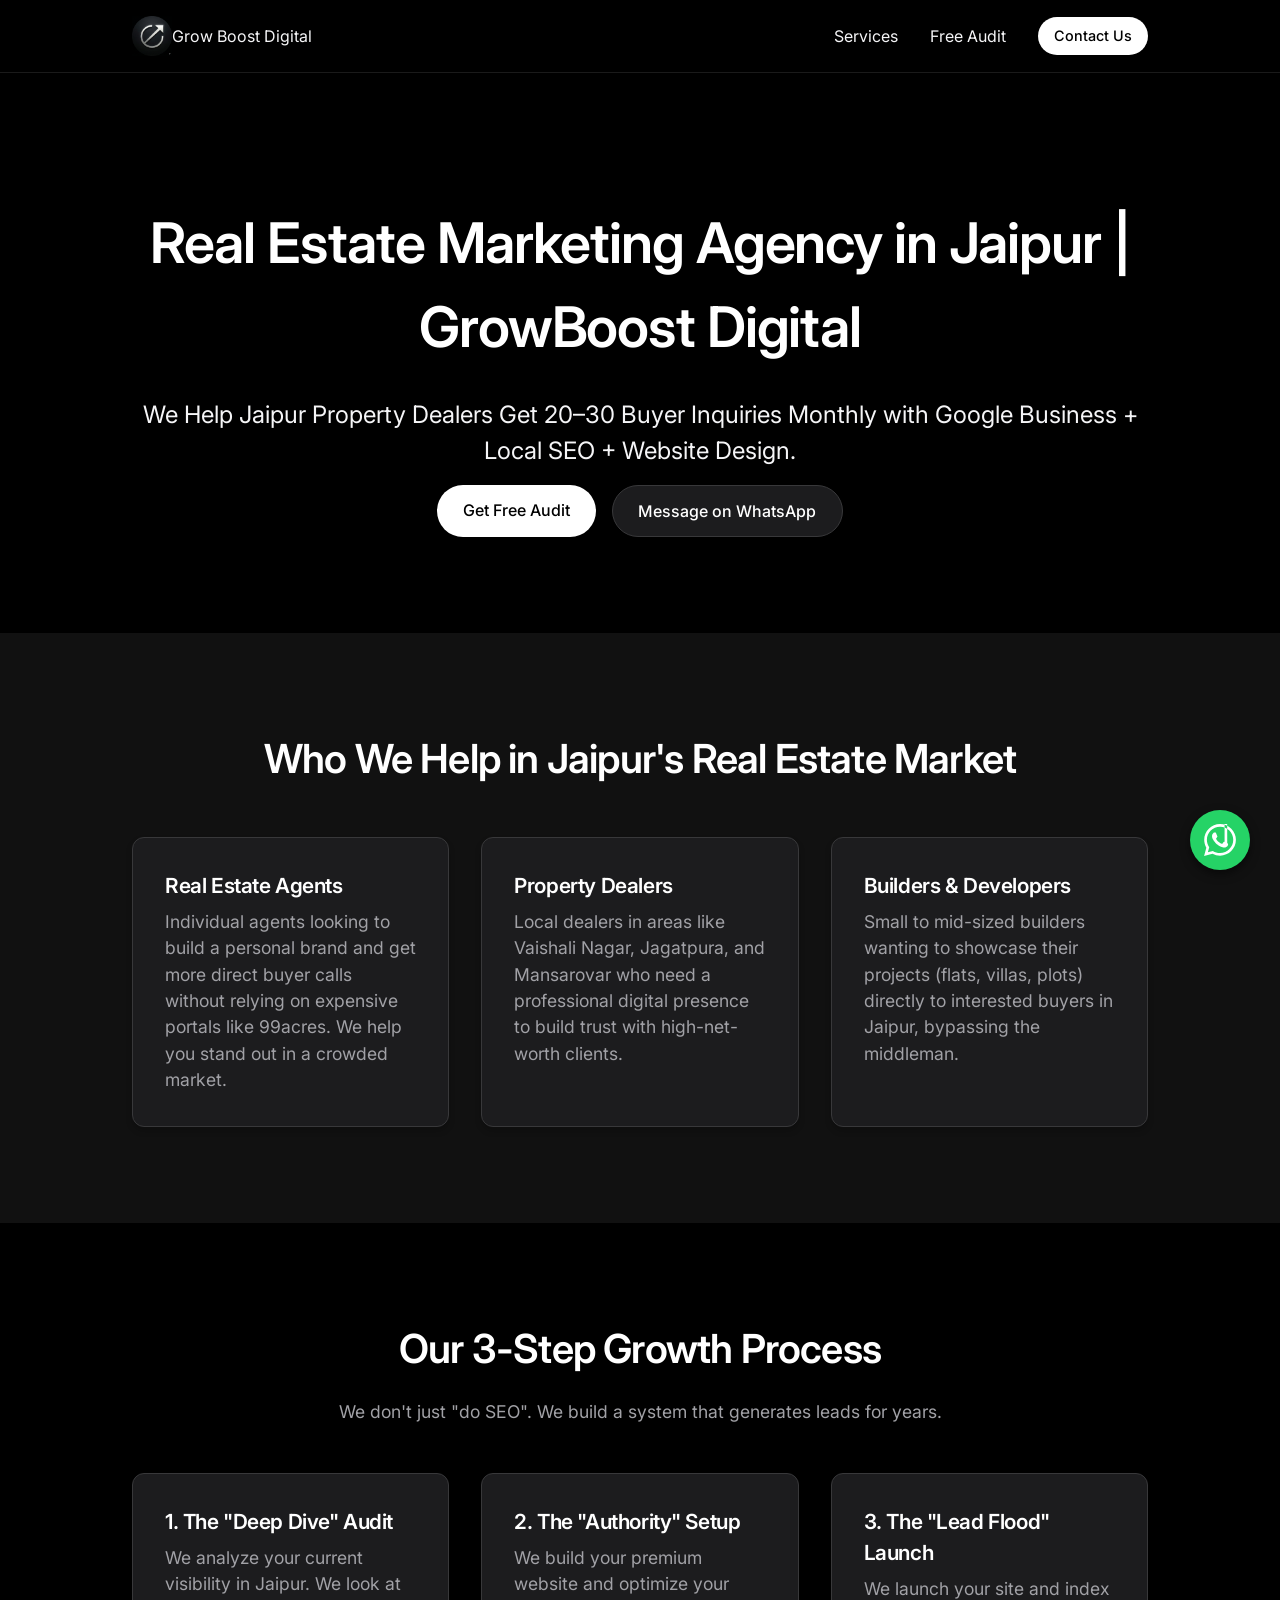
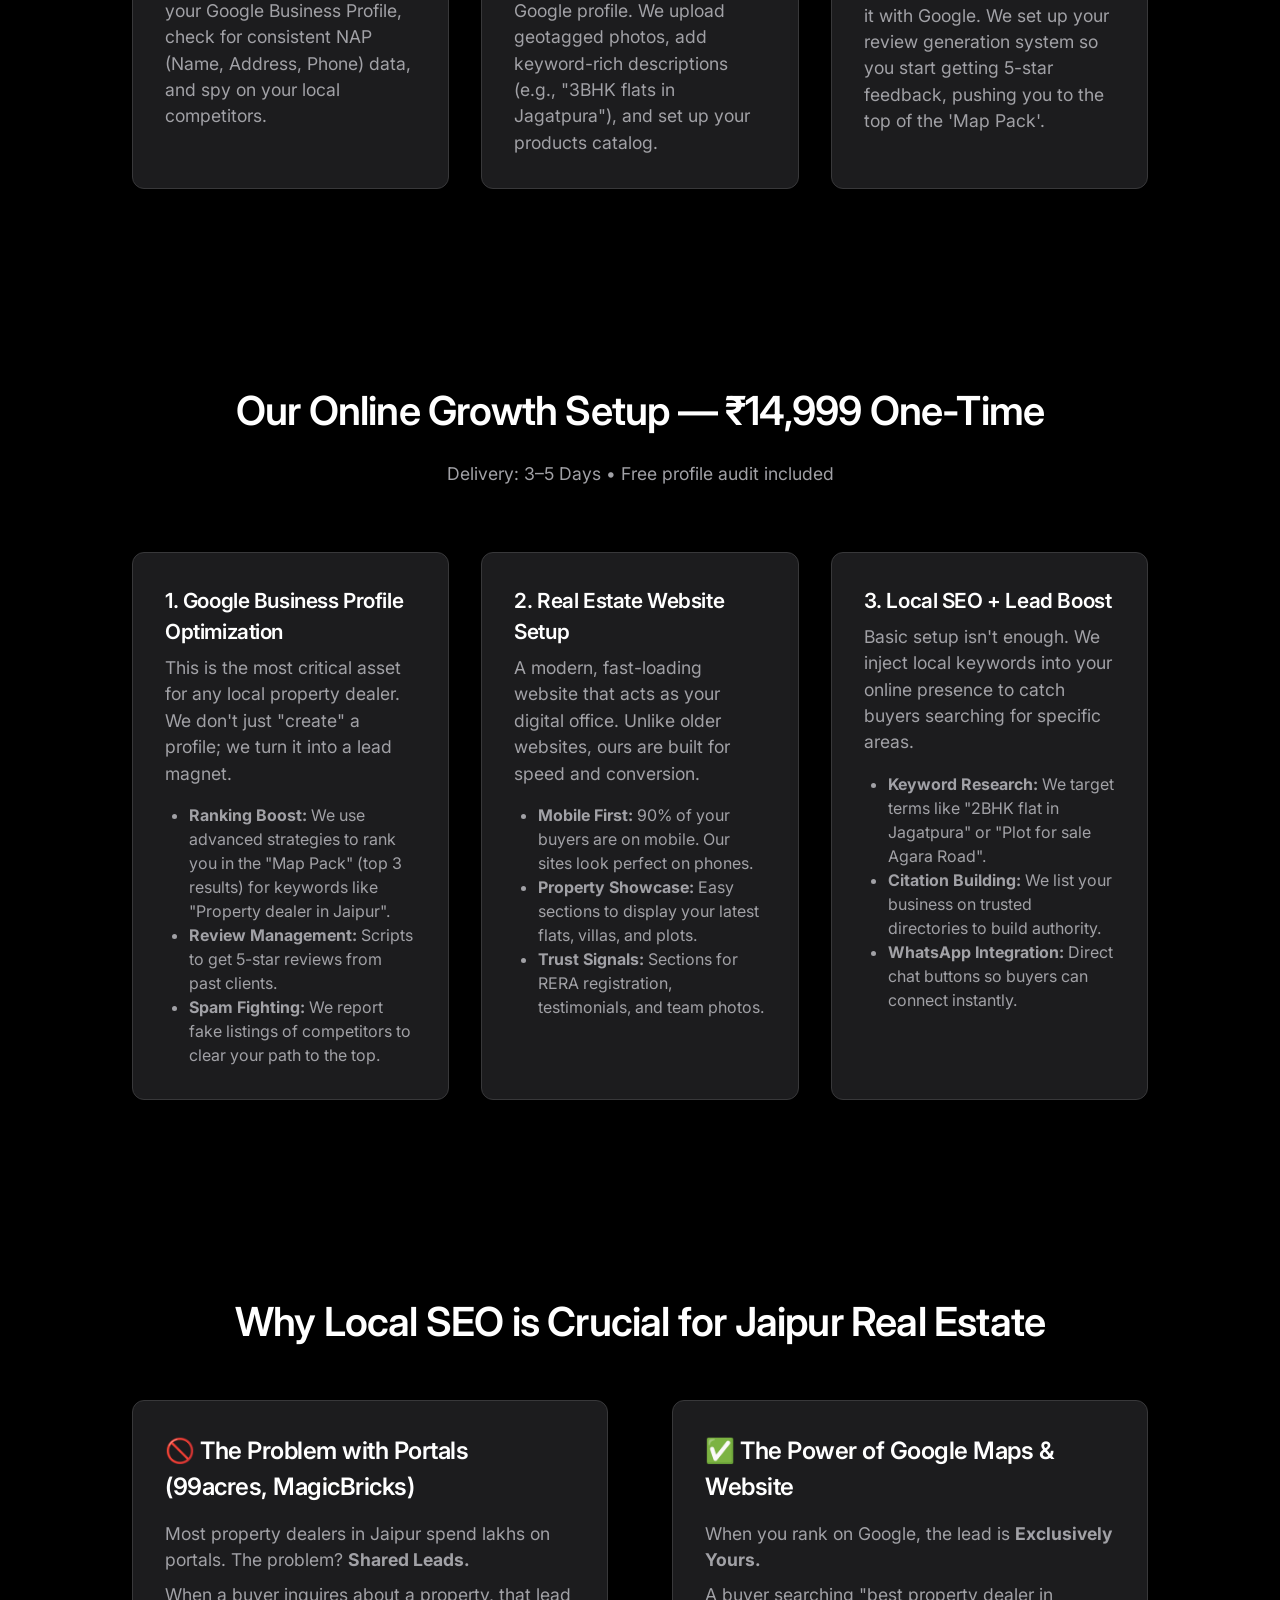
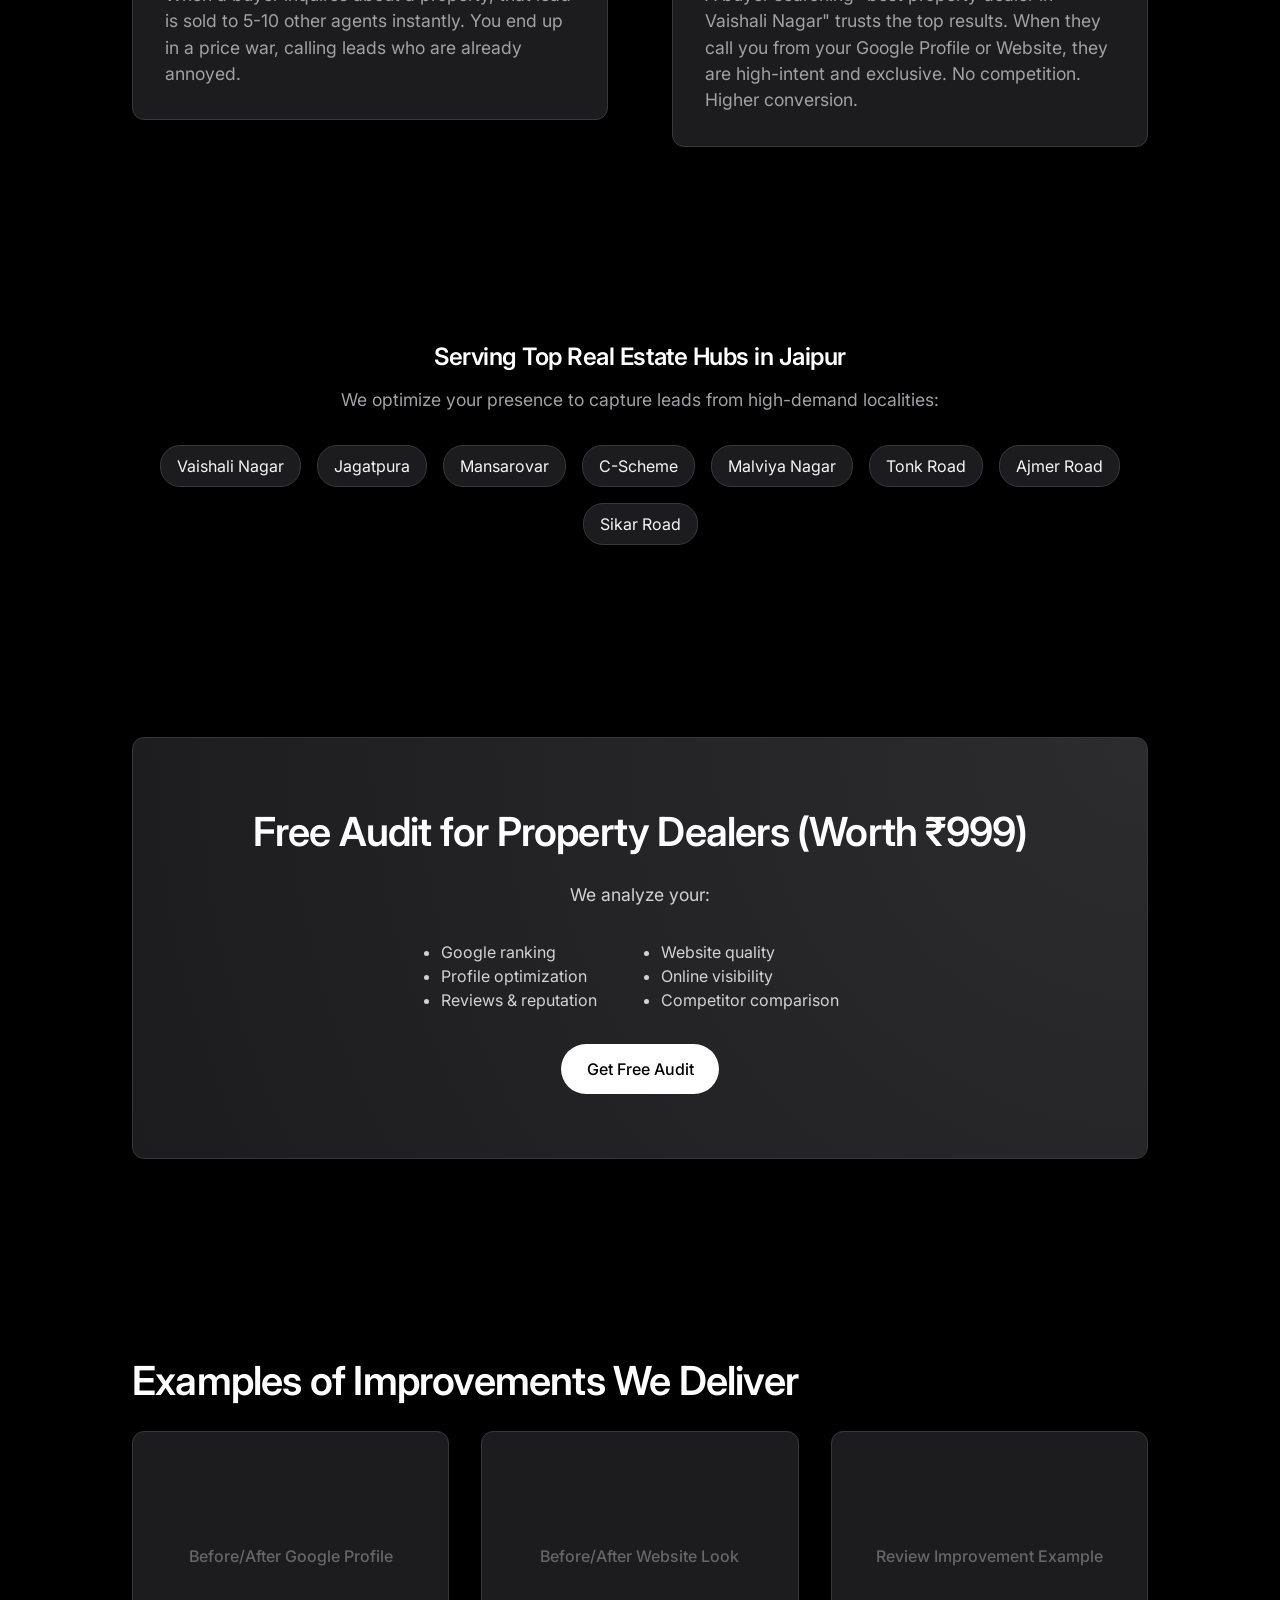
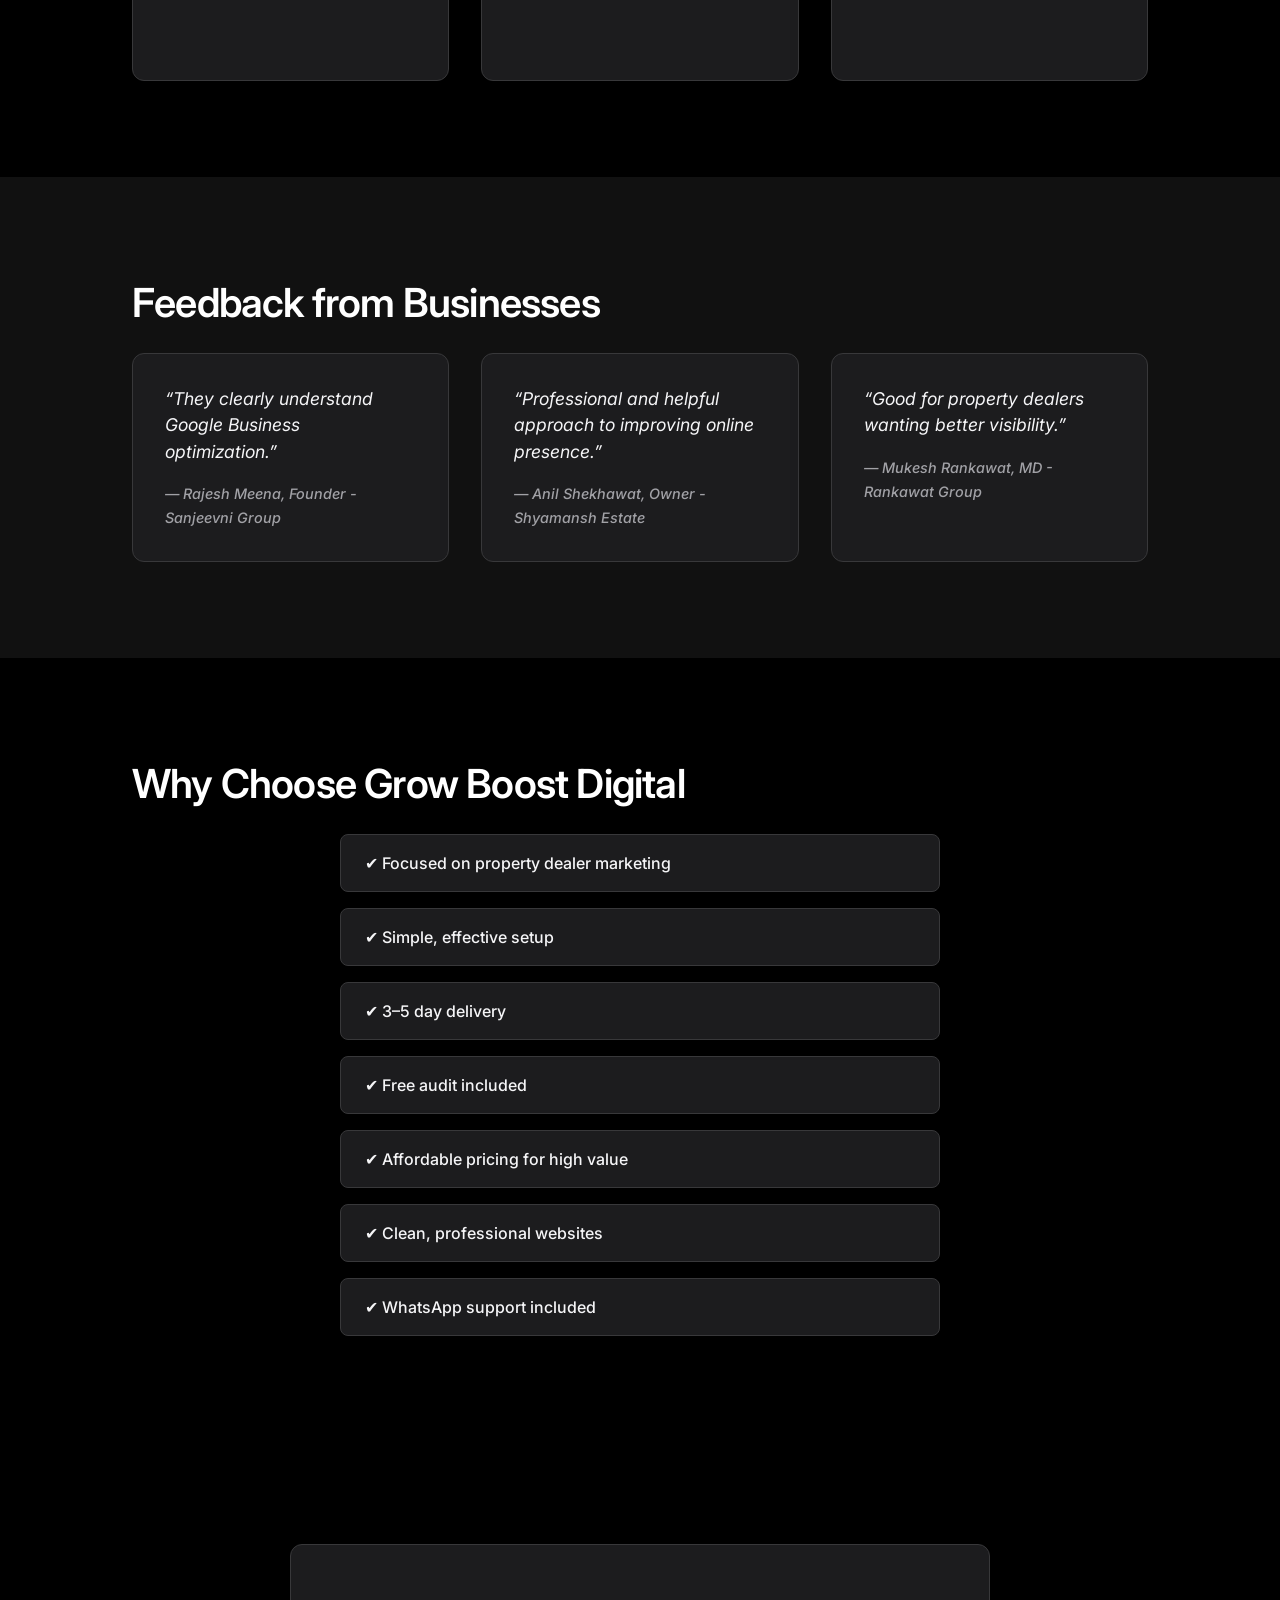
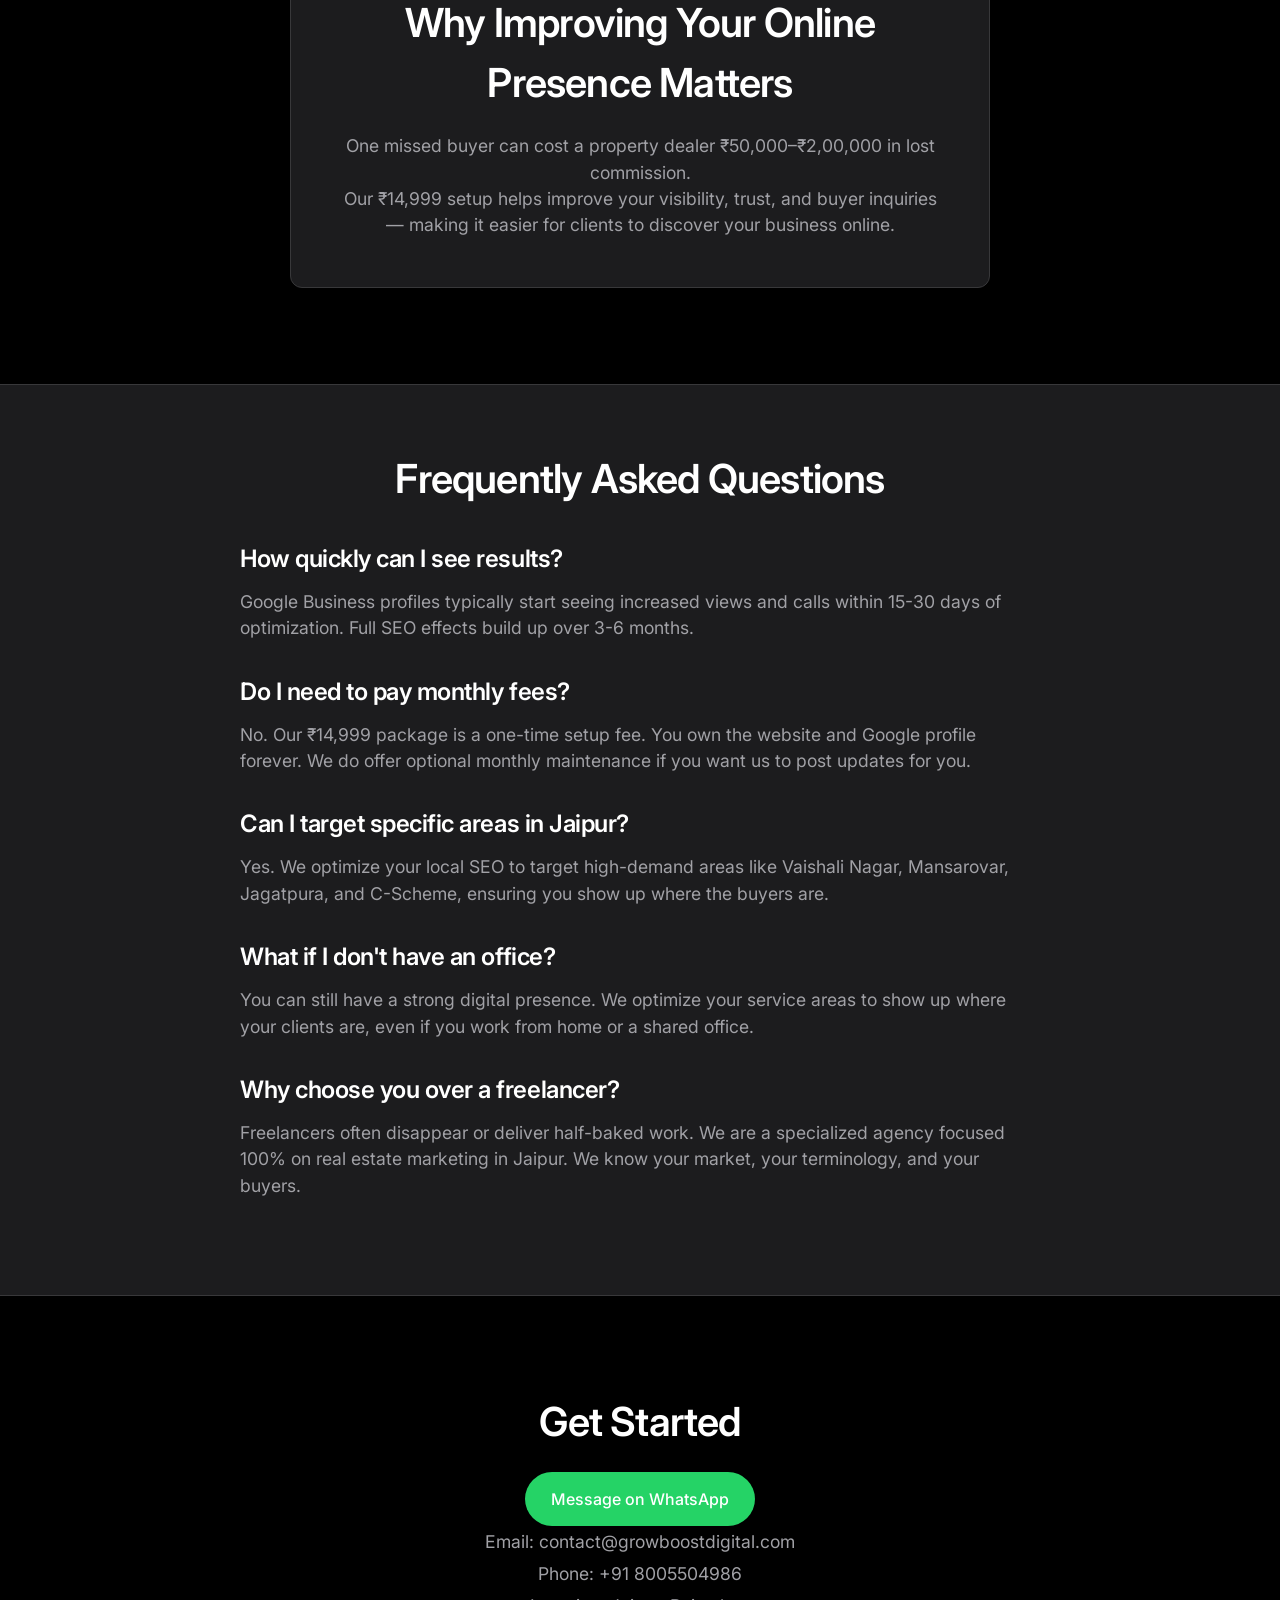
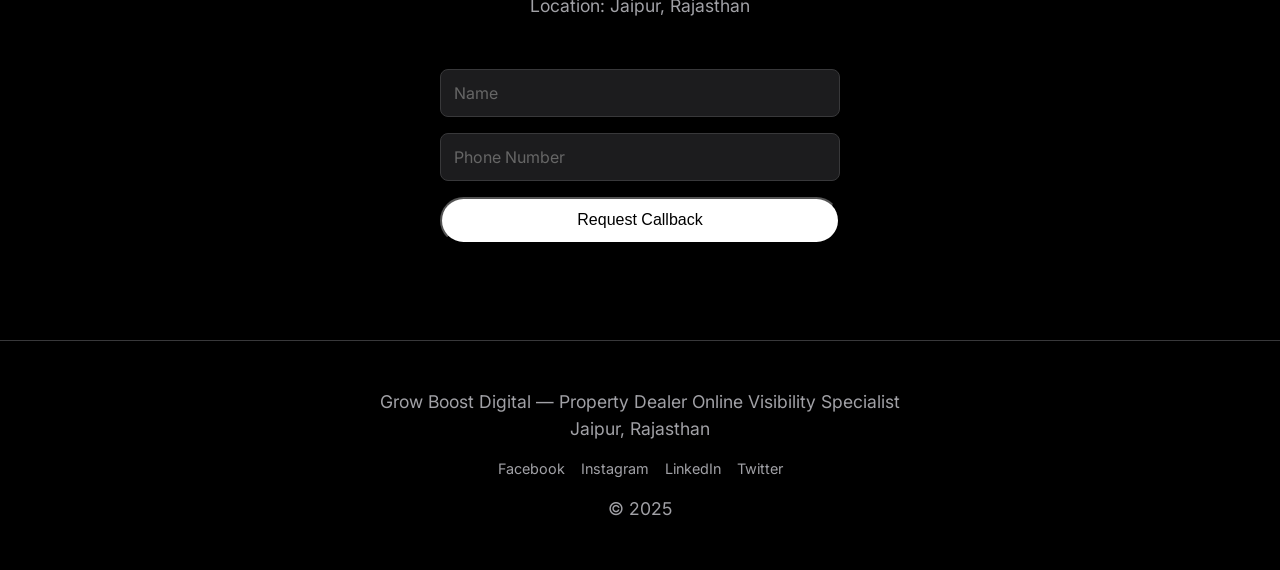
<file: index.html>
<!DOCTYPE html>
<html lang="en">

<head>
    <meta charset="UTF-8">
    <meta name="viewport" content="width=device-width, initial-scale=1.0">
    <title>Grow Boost Digital - Property Dealer Marketing Specialist</title>
    <meta name="description"
        content="Get 20–30 buyer leads per month with Grow Boost Digital – Jaipur's Real Estate Marketing Experts. Google Business, SEO & Website Optimization for Property Dealers.">
    <meta name="robots" content="index, follow">
    <link rel="canonical" href="https://www.growboostdigital.com/">
    <link rel="icon" href="logo.jpg" type="image/x-icon">
    <link rel="apple-touch-icon" href="logo.jpg">

    <!-- Open Graph Meta Tags -->
    <meta property="og:title" content="Grow Boost Digital | Real Estate Marketing Jaipur">
    <meta property="og:description" content="Get 20–30 buyer leads/month with Google Business and SEO.">
    <meta property="og:image" content="https://www.growboostdigital.com/logo.jpg">
    <meta property="og:url" content="https://www.growboostdigital.com/">
    <meta property="og:type" content="website">

    <!-- Twitter Card Meta Tags -->
    <meta name="twitter:card" content="summary_large_image">
    <meta name="twitter:title" content="Grow Boost Digital | Real Estate Marketing Jaipur">
    <meta name="twitter:description"
        content="Helping Jaipur's property dealers generate leads with Google Business Optimization and Website Setup.">
    <meta name="twitter:image" content="https://www.growboostdigital.com/logo.jpg">

    <!-- Google Analytics (GA4) -->
    <script async src="https://www.googletagmanager.com/gtag/js?id=G-XXXXXXXXXX"></script>
    <script>
        window.dataLayer = window.dataLayer || [];
        function gtag() { dataLayer.push(arguments); }
        gtag('js', new Date());
        gtag('config', 'G-XXXXXXXXXX');
    </script>

    <link rel="preconnect" href="https://fonts.googleapis.com">
    <link rel="preconnect" href="https://fonts.gstatic.com" crossorigin>
    <link href="https://fonts.googleapis.com/css2?family=Inter:wght@300;400;500;600;700&display=swap" rel="stylesheet">
    <link rel="stylesheet" href="style.css">
</head>

<body>

    <!-- Navigation -->
    <nav class="navbar">
        <div class="container nav-container">
            <a href="#" class="logo">
                <img src="logo.jpg" alt="Grow Boost Digital Logo">
                <span>Grow Boost Digital</span>
            </a>
            <ul class="nav-links">
                <li><a href="#services">Services</a></li>
                <li><a href="#audit">Free Audit</a></li>
                <li><a href="#contact" class="btn-primary-small">Contact Us</a></li>
            </ul>
        </div>
    </nav>

    <!-- Hero Section -->
    <header class="hero">
        <div class="container hero-content">
            <h1>Real Estate Marketing Agency in Jaipur | GrowBoost Digital</h1>
            <p class="subheadline">We Help Jaipur Property Dealers Get 20–30 Buyer Inquiries Monthly with Google
                Business + Local SEO + Website Design.</p>
            <div class="button-group">
                <a href="#audit" class="btn-primary">Get Free Audit</a>
                <a href="https://wa.me/918005504986" class="btn-secondary">Message on WhatsApp</a>
            </div>
        </div>
    </header>

    <!-- Who We Help -->
    <section class="section who-we-help" style="background-color: var(--section-bg);">
        <div class="container">
            <h2 class="text-center">Who We Help in Jaipur's Real Estate Market</h2>
            <div class="grid-3-col" style="margin-top: 3rem;">
                <div class="card">
                    <h3>Real Estate Agents</h3>
                    <p>Individual agents looking to build a personal brand and get more direct buyer calls without
                        relying on expensive portals like 99acres. We help you stand out in a crowded market.</p>
                </div>
                <div class="card">
                    <h3>Property Dealers</h3>
                    <p>Local dealers in areas like Vaishali Nagar, Jagatpura, and Mansarovar who need a professional
                        digital presence to build trust with high-net-worth clients.</p>
                </div>
                <div class="card">
                    <h3>Builders & Developers</h3>
                    <p>Small to mid-sized builders wanting to showcase their projects (flats, villas, plots) directly to
                        interested buyers in Jaipur, bypassing the middleman.</p>
                </div>
            </div>
        </div>
    </section>

    <!-- Process Section -->
    <section class="section process">
        <div class="container">
            <h2 class="text-center">Our 3-Step Growth Process</h2>
            <p class="text-center" style="max-width: 700px; margin: 1rem auto; color: var(--text-secondary);">We don't
                just "do SEO". We build a system that generates leads for years.</p>
            <div class="grid-3-col" style="margin-top: 3rem;">
                <div class="card">
                    <h3>1. The "Deep Dive" Audit</h3>
                    <p>We analyze your current visibility in Jaipur. We look at your Google Business Profile, check for
                        consistent NAP (Name, Address, Phone) data, and spy on your local competitors.</p>
                </div>
                <div class="card">
                    <h3>2. The "Authority" Setup</h3>
                    <p>We build your premium website and optimize your Google profile. We upload geotagged photos, add
                        keyword-rich descriptions (e.g., "3BHK flats in Jagatpura"), and set up your products catalog.
                    </p>
                </div>
                <div class="card">
                    <h3>3. The "Lead Flood" Launch</h3>
                    <p>We launch your site and index it with Google. We set up your review generation system so you
                        start getting 5-star feedback, pushing you to the top of the 'Map Pack'.</p>
                </div>
            </div>
        </div>
    </section>



    <!-- Services -->
    <section id="services" class="section services">
        <div class="container">
            <div class="section-header">
                <h2>Our Online Growth Setup — ₹14,999 One-Time</h2>
                <p>Delivery: 3–5 Days • Free profile audit included</p>
            </div>
            <div class="grid-3-col">
                <div class="card">
                    <h3>1. Google Business Profile Optimization</h3>
                    <p>This is the most critical asset for any local property dealer. We don't just "create" a profile;
                        we turn it into a lead magnet.</p>
                    <ul
                        style="text-align: left; margin-top: 1rem; color: var(--text-secondary); list-style: disc; padding-left: 1.5rem;">
                        <li><strong>Ranking Boost:</strong> We use advanced strategies to rank you in the "Map Pack"
                            (top 3 results) for keywords like "Property dealer in Jaipur".</li>
                        <li><strong>Review Management:</strong> Scripts to get 5-star reviews from past clients.</li>
                        <li><strong>Spam Fighting:</strong> We report fake listings of competitors to clear your path to
                            the top.</li>
                    </ul>
                </div>
                <div class="card">
                    <h3>2. Real Estate Website Setup</h3>
                    <p>A modern, fast-loading website that acts as your digital office. Unlike older websites, ours are
                        built for speed and conversion.</p>
                    <ul
                        style="text-align: left; margin-top: 1rem; color: var(--text-secondary); list-style: disc; padding-left: 1.5rem;">
                        <li><strong>Mobile First:</strong> 90% of your buyers are on mobile. Our sites look perfect on
                            phones.</li>
                        <li><strong>Property Showcase:</strong> Easy sections to display your latest flats, villas, and
                            plots.</li>
                        <li><strong>Trust Signals:</strong> Sections for RERA registration, testimonials, and team
                            photos.</li>
                    </ul>
                </div>
                <div class="card">
                    <h3>3. Local SEO + Lead Boost</h3>
                    <p>Basic setup isn't enough. We inject local keywords into your online presence to catch buyers
                        searching for specific areas.</p>
                    <ul
                        style="text-align: left; margin-top: 1rem; color: var(--text-secondary); list-style: disc; padding-left: 1.5rem;">
                        <li><strong>Keyword Research:</strong> We target terms like "2BHK flat in Jagatpura" or "Plot
                            for sale Agara Road".</li>
                        <li><strong>Citation Building:</strong> We list your business on trusted directories to build
                            authority.</li>
                        <li><strong>WhatsApp Integration:</strong> Direct chat buttons so buyers can connect instantly.
                        </li>
                    </ul>
                </div>
            </div>
        </div>
    </section>

    <!-- Why Local SEO Matters -->
    <section class="section benefits">
        <div class="container">
            <h2 class="text-center">Why Local SEO is Crucial for Jaipur Real Estate</h2>
            <div class="grid-2-col" style="gap: 4rem; margin-top: 3rem; align-items: start;">
                <div
                    style="background: var(--card-bg); padding: 2rem; border-radius: var(--border-radius); border: 1px solid var(--border-color);">
                    <h3>🚫 The Problem with Portals (99acres, MagicBricks)</h3>
                    <p style="margin-top: 1rem;">Most property dealers in Jaipur spend lakhs on portals. The problem?
                        <strong>Shared Leads.</strong>
                    </p>
                    <p style="margin-top: 0.5rem;">When a buyer inquires about a property, that lead is sold to 5-10
                        other agents instantly. You end up in a price war, calling leads who are already annoyed.</p>
                </div>
                <div
                    style="background: var(--card-bg); padding: 2rem; border-radius: var(--border-radius); border: 1px solid var(--border-color);">
                    <h3>✅ The Power of Google Maps & Website</h3>
                    <p style="margin-top: 1rem;">When you rank on Google, the lead is <strong>Exclusively
                            Yours.</strong></p>
                    <p style="margin-top: 0.5rem;">A buyer searching "best property dealer in Vaishali Nagar" trusts the
                        top results. When they call you from your Google Profile or Website, they are high-intent and
                        exclusive. No competition. Higher conversion.</p>
                </div>
            </div>
        </div>
    </section>

    <!-- Service Areas -->
    <section class="section service-areas" style="text-align: center;">
        <div class="container">
            <h3>Serving Top Real Estate Hubs in Jaipur</h3>
            <p style="margin-bottom: 2rem;">We optimize your presence to capture leads from high-demand localities:</p>
            <div style="display: flex; flex-wrap: wrap; justify-content: center; gap: 1rem;">
                <span
                    style="background: var(--card-bg); padding: 0.5rem 1rem; border-radius: 20px; border: 1px solid var(--border-color);">Vaishali
                    Nagar</span>
                <span
                    style="background: var(--card-bg); padding: 0.5rem 1rem; border-radius: 20px; border: 1px solid var(--border-color);">Jagatpura</span>
                <span
                    style="background: var(--card-bg); padding: 0.5rem 1rem; border-radius: 20px; border: 1px solid var(--border-color);">Mansarovar</span>
                <span
                    style="background: var(--card-bg); padding: 0.5rem 1rem; border-radius: 20px; border: 1px solid var(--border-color);">C-Scheme</span>
                <span
                    style="background: var(--card-bg); padding: 0.5rem 1rem; border-radius: 20px; border: 1px solid var(--border-color);">Malviya
                    Nagar</span>
                <span
                    style="background: var(--card-bg); padding: 0.5rem 1rem; border-radius: 20px; border: 1px solid var(--border-color);">Tonk
                    Road</span>
                <span
                    style="background: var(--card-bg); padding: 0.5rem 1rem; border-radius: 20px; border: 1px solid var(--border-color);">Ajmer
                    Road</span>
                <span
                    style="background: var(--card-bg); padding: 0.5rem 1rem; border-radius: 20px; border: 1px solid var(--border-color);">Sikar
                    Road</span>
            </div>
        </div>
    </section>

    <!-- Free Audit -->
    <section id="audit" class="section audit">
        <div class="container">
            <div class="audit-box">
                <h2>Free Audit for Property Dealers (Worth ₹999)</h2>
                <p>We analyze your:</p>
                <div class="audit-details">
                    <ul class="audit-list">
                        <li>Google ranking</li>
                        <li>Profile optimization</li>
                        <li>Reviews & reputation</li>
                    </ul>
                    <ul class="audit-list">
                        <li>Website quality</li>
                        <li>Online visibility</li>
                        <li>Competitor comparison</li>
                    </ul>
                </div>
                <a href="#contact" class="btn-primary">Get Free Audit</a>
            </div>
        </div>
    </section>

    <!-- Sample Improvements -->
    <section class="section improvements">
        <div class="container">
            <h2>Examples of Improvements We Deliver</h2>
            <div class="grid-3-col">
                <div class="placeholder-box">
                    <span>Before/After Google Profile</span>
                </div>
                <div class="placeholder-box">
                    <span>Before/After Website Look</span>
                </div>
                <div class="placeholder-box">
                    <span>Review Improvement Example</span>
                </div>
            </div>
        </div>
    </section>

    <!-- Testimonials -->
    <section class="section testimonials">
        <div class="container">
            <h2>Feedback from Businesses</h2>
            <div class="grid-3-col">
                <blockquote class="testimonial">
                    <p>“They clearly understand Google Business optimization.”</p>
                    <cite>— Rajesh Meena, Founder - Sanjeevni Group</cite>
                </blockquote>
                <blockquote class="testimonial">
                    <p>“Professional and helpful approach to improving online presence.”</p>
                    <cite>— Anil Shekhawat, Owner - Shyamansh Estate</cite>
                </blockquote>
                <blockquote class="testimonial">
                    <p>“Good for property dealers wanting better visibility.”</p>
                    <cite>— Mukesh Rankawat, MD - Rankawat Group</cite>
                </blockquote>
            </div>
        </div>
    </section>

    <!-- Why Choose Us -->
    <section class="section why-choose">
        <div class="container">
            <h2>Why Choose Grow Boost Digital</h2>
            <ul class="why-list">
                <li>✔ Focused on property dealer marketing</li>
                <li>✔ Simple, effective setup</li>
                <li>✔ 3–5 day delivery</li>
                <li>✔ Free audit included</li>
                <li>✔ Affordable pricing for high value</li>
                <li>✔ Clean, professional websites</li>
                <li>✔ WhatsApp support included</li>
            </ul>
        </div>
    </section>

    <!-- Pricing Logic -->
    <section class="section pricing-logic">
        <div class="container">
            <div class="logic-box">
                <h2>Why Improving Your Online Presence Matters</h2>
                <p>One missed buyer can cost a property dealer ₹50,000–₹2,00,000 in lost commission.</p>
                <p>Our ₹14,999 setup helps improve your visibility, trust, and buyer inquiries — making it easier for
                    clients to discover your business online.</p>
            </div>
        </div>
    </section>

    <!-- FAQ -->
    <section class="section faq"
        style="background-color: var(--card-bg); padding: 4rem 0; border-top: 1px solid var(--border-color); border-bottom: 1px solid var(--border-color);">
        <div class="container">
            <h2 class="text-center">Frequently Asked Questions</h2>
            <div style="max-width: 800px; margin: 2rem auto;">
                <div style="margin-bottom: 2rem;">
                    <h3>How quickly can I see results?</h3>
                    <p style="color: var(--text-secondary);">Google Business profiles typically start seeing increased
                        views and calls within 15-30 days of optimization. Full SEO effects build up over 3-6 months.
                    </p>
                </div>
                <div style="margin-bottom: 2rem;">
                    <h3>Do I need to pay monthly fees?</h3>
                    <p style="color: var(--text-secondary);">No. Our ₹14,999 package is a one-time setup fee. You own
                        the website and Google profile forever. We do offer optional monthly maintenance if you want us
                        to post updates for you.</p>
                </div>
                <div style="margin-bottom: 2rem;">
                    <h3>Can I target specific areas in Jaipur?</h3>
                    <p style="color: var(--text-secondary);">Yes. We optimize your local SEO to target high-demand areas
                        like Vaishali Nagar, Mansarovar, Jagatpura, and C-Scheme, ensuring you show up where the buyers
                        are.</p>
                </div>
                <div style="margin-bottom: 2rem;">
                    <h3>What if I don't have an office?</h3>
                    <p style="color: var(--text-secondary);">You can still have a strong digital presence. We optimize
                        your service areas to show up where your clients are, even if you work from home or a shared
                        office.</p>
                </div>
                <div>
                    <h3>Why choose you over a freelancer?</h3>
                    <p style="color: var(--text-secondary);">Freelancers often disappear or deliver half-baked work. We
                        are a specialized agency focused 100% on real estate marketing in Jaipur. We know your market,
                        your terminology, and your buyers.</p>
                </div>
            </div>
        </div>
    </section>

    <!-- Contact -->
    <section id="contact" class="section contact">
        <div class="container">
            <h2>Get Started</h2>
            <div class="contact-methods">
                <a href="https://wa.me/918005504986" class="btn-whatsapp">Message on WhatsApp</a>
                <p>Email: contact@growboostdigital.com</p>
                <p>Phone: +91 8005504986</p>
                <p>Location: Jaipur, Rajasthan</p>
            </div>

            <form class="contact-form" onsubmit="event.preventDefault(); alert('Message sent!');">
                <input type="text" placeholder="Name" required>
                <input type="tel" placeholder="Phone Number" required>
                <button type="submit" class="btn-primary">Request Callback</button>
            </form>
        </div>
    </section>

    <!-- Footer -->
    <footer class="footer">
        <div class="container">
            <p>Grow Boost Digital — Property Dealer Online Visibility Specialist</p>
            <p>Jaipur, Rajasthan</p>
            <div class="social-links" style="display: flex; gap: 1rem; justify-content: center; margin: 1rem 0;">
                <a href="#" style="color: var(--text-secondary);">Facebook</a>
                <a href="#" style="color: var(--text-secondary);">Instagram</a>
                <a href="#" style="color: var(--text-secondary);">LinkedIn</a>
                <a href="#" style="color: var(--text-secondary);">Twitter</a>
            </div>
            <p>&copy; 2025</p>
        </div>
    </footer>

    <!-- Floating WhatsApp -->
    <a href="https://wa.me/918005504986" class="floating-whatsapp" aria-label="Chat on WhatsApp">
        <svg xmlns="http://www.w3.org/2000/svg" width="32" height="32" viewBox="0 0 24 24" fill="white">
            <path
                d="M.057 24l1.687-6.163c-1.041-1.804-1.588-3.849-1.587-5.946.003-6.556 5.338-11.891 11.893-11.891 3.181.001 6.167 1.24 8.413 3.488 2.245 2.248 3.481 5.236 3.48 8.414-.003 6.557-5.338 11.892-11.893 11.892-1.99-.001-3.951-.5-5.688-1.448l-6.305 1.654zm6.597-3.807c1.676.995 3.276 1.591 5.392 1.592 5.448 0 9.886-4.434 9.889-9.885.002-5.462-4.415-9.89-9.881-9.892-5.452 0-9.887 4.434-9.889 9.884-.001 2.225.651 3.891 1.746 5.634l-.999 3.648 3.742-.981zm11.387-5.464c-.074-.124-.272-.198-.57-.347-.297-.149-1.758-868-2.031-.967-.272-.099-.47-.149-.669.149-.198.297-.768.967-.941 1.165-.173.198-.347.223-.644.074-.297-.149-1.255-.463-2.39-1.475-.883-.788-1.48-1.761-1.653-2.059-.173-.297-.018-.458.13-.606.134-.133.297-.347.446-.521.151-.172.2-.296.3-.495.099-.198.05-.372-.025-.521-.075-.148-.669-1.611-.916-2.206-.242-.579-.487-.501-.669-.51l-.57-.01c-.198 0-.52.074-.792.372s-1.04 1.016-1.04 2.479 1.065 2.876 1.213 3.074c.149.198 2.095 3.2 5.076 4.487.709.306 1.263.489 1.694.626.712.226 1.36.194 1.872.118.571-.085 1.758-.719 2.006-1.413.248-.695.248-1.29.173-1.414z" />
        </svg>
    </a>

    <script src="script.js"></script>

    <!-- Structured Data -->
    <script type="application/ld+json">
    [
    {
      "@context": "https://schema.org",
      "@type": "LocalBusiness",
      "name": "Grow Boost Digital",
      "image": "https://www.growboostdigital.com/logo.jpg",
      "url": "https://www.growboostdigital.com",
      "telephone": "+91-8005504986",
      "address": {
        "@type": "PostalAddress",
        "streetAddress": "2042, Ghee Walon Ka Rasta",
        "addressLocality": "Jaipur",
        "addressRegion": "Rajasthan",
        "postalCode": "302001",
        "addressCountry": "IN"
      },
      "description": "Grow Boost Digital helps property dealers in Jaipur get more leads through Google Business, Local SEO, and Website Optimization."
    },
    {
      "@context": "https://schema.org",
      "@type": "FAQPage",
      "mainEntity": [{
        "@type": "Question",
        "name": "How quickly can I see results?",
        "acceptedAnswer": {
          "@type": "Answer",
          "text": "Google Business profiles typically start seeing increased views and calls within 15-30 days of optimization. Full SEO effects build up over 3-6 months."
        }
      }, {
        "@type": "Question",
        "name": "Do I need to pay monthly fees?",
        "acceptedAnswer": {
          "@type": "Answer",
          "text": "No. Our ₹14,999 package is a one-time setup fee. You own the website and Google profile forever."
        }
      }, {
        "@type": "Question",
        "name": "Can I target specific areas in Jaipur?",
        "acceptedAnswer": {
          "@type": "Answer",
          "text": "Yes. We optimize your local SEO to target high-demand areas like Vaishali Nagar, Mansarovar, Jagatpura, and C-Scheme."
        }
      }, {
        "@type": "Question",
        "name": "What if I don't have an office?",
        "acceptedAnswer": {
          "@type": "Answer",
          "text": "You can still have a strong digital presence. We optimize your service areas to show up where your clients are, even if you work from home."
        }
      }, {
        "@type": "Question",
        "name": "Why choose you over a freelancer?",
        "acceptedAnswer": {
          "@type": "Answer",
          "text": "We are a specialized agency focused 100% on real estate marketing in Jaipur. We look at the long-term picture, not just a quick fix."
        }
      }]
    }
    ]
    </script>
</body>

</html>
</file>
<file: style.css>
:root {
    --bg-color: #000000;
    --text-primary: #f5f5f7;
    --text-secondary: #a1a1a6;
    --section-bg: #111111;
    --card-bg: #1c1c1e;
    --accent-color: #2997ff;
    --accent-dark: #0071e3;
    --border-color: #38383a;
    --input-bg: #1c1c1e;
    --spacing-unit: 1.5rem;
    --border-radius: 12px;
}

* {
    margin: 0;
    padding: 0;
    box-sizing: border-box;
}

body {
    font-family: 'Inter', -apple-system, BlinkMacSystemFont, "Segoe UI", Roboto, Oxygen, Ubuntu, Cantarell, "Open Sans", "Helvetica Neue", sans-serif;
    color: var(--text-primary);
    background-color: var(--bg-color);
    line-height: 1.5;
    -webkit-font-smoothing: antialiased;
}

/* Typography */
h1,
h2,
h3 {
    font-weight: 600;
    margin-bottom: 0.5em;
    letter-spacing: -0.02em;
    color: #ffffff;
}

h1 {
    font-size: 3.5rem;
}

h2 {
    font-size: 2.5rem;
}

h3 {
    font-size: 1.5rem;
}

p {
    font-size: 1.1rem;
    color: var(--text-secondary);
}

a {
    text-decoration: none;
    color: inherit;
    cursor: pointer;
    transition: all 0.2s ease;
}

/* Utilities */
.container {
    max-width: 1080px;
    margin: 0 auto;
    padding: 0 2rem;
}

.section {
    padding: 6rem 0;
}

.text-center {
    text-align: center;
}

/* Buttons */
.btn-primary,
.btn-secondary,
.btn-whatsapp,
.btn-primary-small {
    display: inline-block;
    padding: 0.8rem 1.6rem;
    border-radius: 980px;
    font-weight: 500;
    font-size: 1rem;
    text-align: center;
}

.btn-primary {
    background-color: #ffffff;
    color: #000000;
}

.btn-primary:hover {
    background-color: #e5e5e5;
}

.btn-secondary {
    background-color: #1c1c1e;
    color: #ffffff;
    border: 1px solid var(--border-color);
}

.btn-secondary:hover {
    background-color: #2c2c2e;
}

.btn-primary-small {
    background-color: #ffffff;
    color: #000000;
    padding: 0.5rem 1rem;
    font-size: 0.9rem;
}

.btn-whatsapp {
    background-color: #25D366;
    color: white;
}

/* Nav */
.navbar {
    position: sticky;
    top: 0;
    background: rgba(0, 0, 0, 0.8);
    backdrop-filter: blur(20px);
    -webkit-backdrop-filter: blur(20px);
    z-index: 1000;
    padding: 1rem 0;
    border-bottom: 1px solid rgba(255, 255, 255, 0.1);
}

.nav-container {
    display: flex;
    justify-content: space-between;
    align-items: center;
}

.logo {
    display: flex;
    align-items: center;
}

.logo img {
    height: 40px;
    /* Adjust size as needed for premium look */
    width: auto;
}

.nav-links {
    list-style: none;
    display: flex;
    align-items: center;
    gap: 2rem;
}

.nav-links a:hover {
    color: #ffffff;
}

/* Hero */
.hero {
    padding: 8rem 0 6rem;
    text-align: center;
}

.subheadline {
    font-size: 1.5rem;
    margin-bottom: 1rem;
    color: var(--text-primary);
}

.hero-tags {
    font-size: 1rem;
    margin-bottom: 2rem;
    color: var(--text-secondary);
}

.button-group {
    display: flex;
    gap: 1rem;
    justify-content: center;
}

/* Who We Work With */
.who-we-work-with {
    background-color: var(--section-bg);
}

.grid-2-col {
    display: grid;
    grid-template-columns: 1fr 1fr;
    gap: 4rem;
}

.fit-column h3 {
    margin-bottom: 1.5rem;
}

.checklist {
    list-style: none;
}

.checklist li {
    margin-bottom: 0.5rem;
    font-size: 1.1rem;
    color: var(--text-primary);
}

/* Services */
.section-header {
    text-align: center;
    margin-bottom: 4rem;
}

.grid-3-col {
    display: grid;
    grid-template-columns: repeat(3, 1fr);
    gap: 2rem;
}

.card {
    background: var(--card-bg);
    padding: 2rem;
    border-radius: var(--border-radius);
    box-shadow: 0 4px 6px rgba(0, 0, 0, 0.2);
    border: 1px solid var(--border-color);
    transition: transform 0.2s, background-color 0.2s;
}

.card:hover {
    transform: translateY(-5px);
    background-color: #2c2c2e;
}

.card h3 {
    font-size: 1.3rem;
    margin-bottom: 0.5rem;
}

/* Audit */
.audit-box {
    background: radial-gradient(circle at top right, #2c2c2e, #1c1c1e);
    color: white;
    padding: 4rem;
    border-radius: var(--border-radius);
    text-align: center;
    border: 1px solid var(--border-color);
}

.audit-box p {
    color: #d2d2d7;
}

.audit-details {
    display: flex;
    justify-content: center;
    gap: 4rem;
    margin: 2rem 0;
    text-align: left;
}

.audit-list {
    list-style-type: disc;
    color: #d2d2d7;
}

.audit-box .btn-primary {
    background-color: #ffffff;
    color: #000000;
}

/* Improvements */
.placeholder-box {
    height: 250px;
    background: #1c1c1e;
    display: flex;
    align-items: center;
    justify-content: center;
    border-radius: var(--border-radius);
    color: #666;
    font-weight: 500;
    border: 1px solid var(--border-color);
}

/* Testimonials */
.testimonials {
    background-color: var(--section-bg);
}

.testimonial {
    background: var(--card-bg);
    padding: 2rem;
    border-radius: var(--border-radius);
    border: 1px solid var(--border-color);
}

.testimonial p {
    font-style: italic;
    color: var(--text-primary);
    margin-bottom: 1rem;
}

.testimonial cite {
    font-size: 0.9rem;
    font-weight: 500;
    color: var(--text-secondary);
}

/* Why Choose */
.why-list {
    list-style: none;
    max-width: 600px;
    margin: 0 auto;
}

.why-list li {
    background: var(--card-bg);
    margin-bottom: 1rem;
    padding: 1rem 1.5rem;
    border-radius: 8px;
    font-weight: 500;
    border: 1px solid var(--border-color);
}

/* Pricing Logic */
.pricing-logic .logic-box {
    text-align: center;
    max-width: 700px;
    margin: 0 auto;
    padding: 3rem;
    border: 1px solid var(--border-color);
    border-radius: var(--border-radius);
    background: var(--card-bg);
}

/* Contact */
.contact {
    text-align: center;
}

.contact-methods {
    margin-bottom: 3rem;
    font-size: 1.1rem;
    line-height: 1.8;
}

.contact-form {
    max-width: 400px;
    margin: 0 auto;
    display: flex;
    flex-direction: column;
    gap: 1rem;
}

.contact-form input {
    padding: 0.8rem;
    background: var(--input-bg);
    border: 1px solid var(--border-color);
    border-radius: 8px;
    font-family: inherit;
    font-size: 1rem;
    color: white;
}

.contact-form input::placeholder {
    color: #666;
}

.contact-form input:focus {
    outline: none;
    border-color: var(--accent-color);
}

/* Footer */
.footer {
    background: var(--bg-color);
    padding: 3rem 0;
    text-align: center;
    font-size: 0.9rem;
    color: var(--text-secondary);
    border-top: 1px solid var(--border-color);
}

/* Floating WhatsApp */
.floating-whatsapp {
    position: fixed;
    bottom: 30px;
    right: 30px;
    width: 60px;
    height: 60px;
    background-color: #25D366;
    border-radius: 50%;
    display: flex;
    align-items: center;
    justify-content: center;
    box-shadow: 0 4px 10px rgba(0, 0, 0, 0.5);
    z-index: 2000;
    transition: transform 0.3s cubic-bezier(0.175, 0.885, 0.32, 1.275);
    will-change: transform;
}

.floating-whatsapp:hover {
    transform: scale(1.1);
}

.floating-whatsapp svg {
    pointer-events: none;
}

/* Animation Classes (Generic) */
.fade-in-up {
    opacity: 0;
    transform: translateY(20px);
    transition: opacity 0.6s ease-out, transform 0.6s ease-out;
}

.fade-in-up.visible {
    opacity: 1;
    transform: translateY(0);
}

/* Mobile Responsive */
@media (max-width: 768px) {
    h1 {
        font-size: 2.5rem;
    }

    h2 {
        font-size: 2rem;
    }

    .grid-2-col,
    .grid-3-col {
        grid-template-columns: 1fr;
    }

    .nav-links {
        display: none;
    }

    .audit-details {
        flex-direction: column;
        gap: 1rem;
    }

    .button-group {
        flex-direction: column;
    }

    .grid-2-col {
        gap: 2rem;
    }
}
</file>
